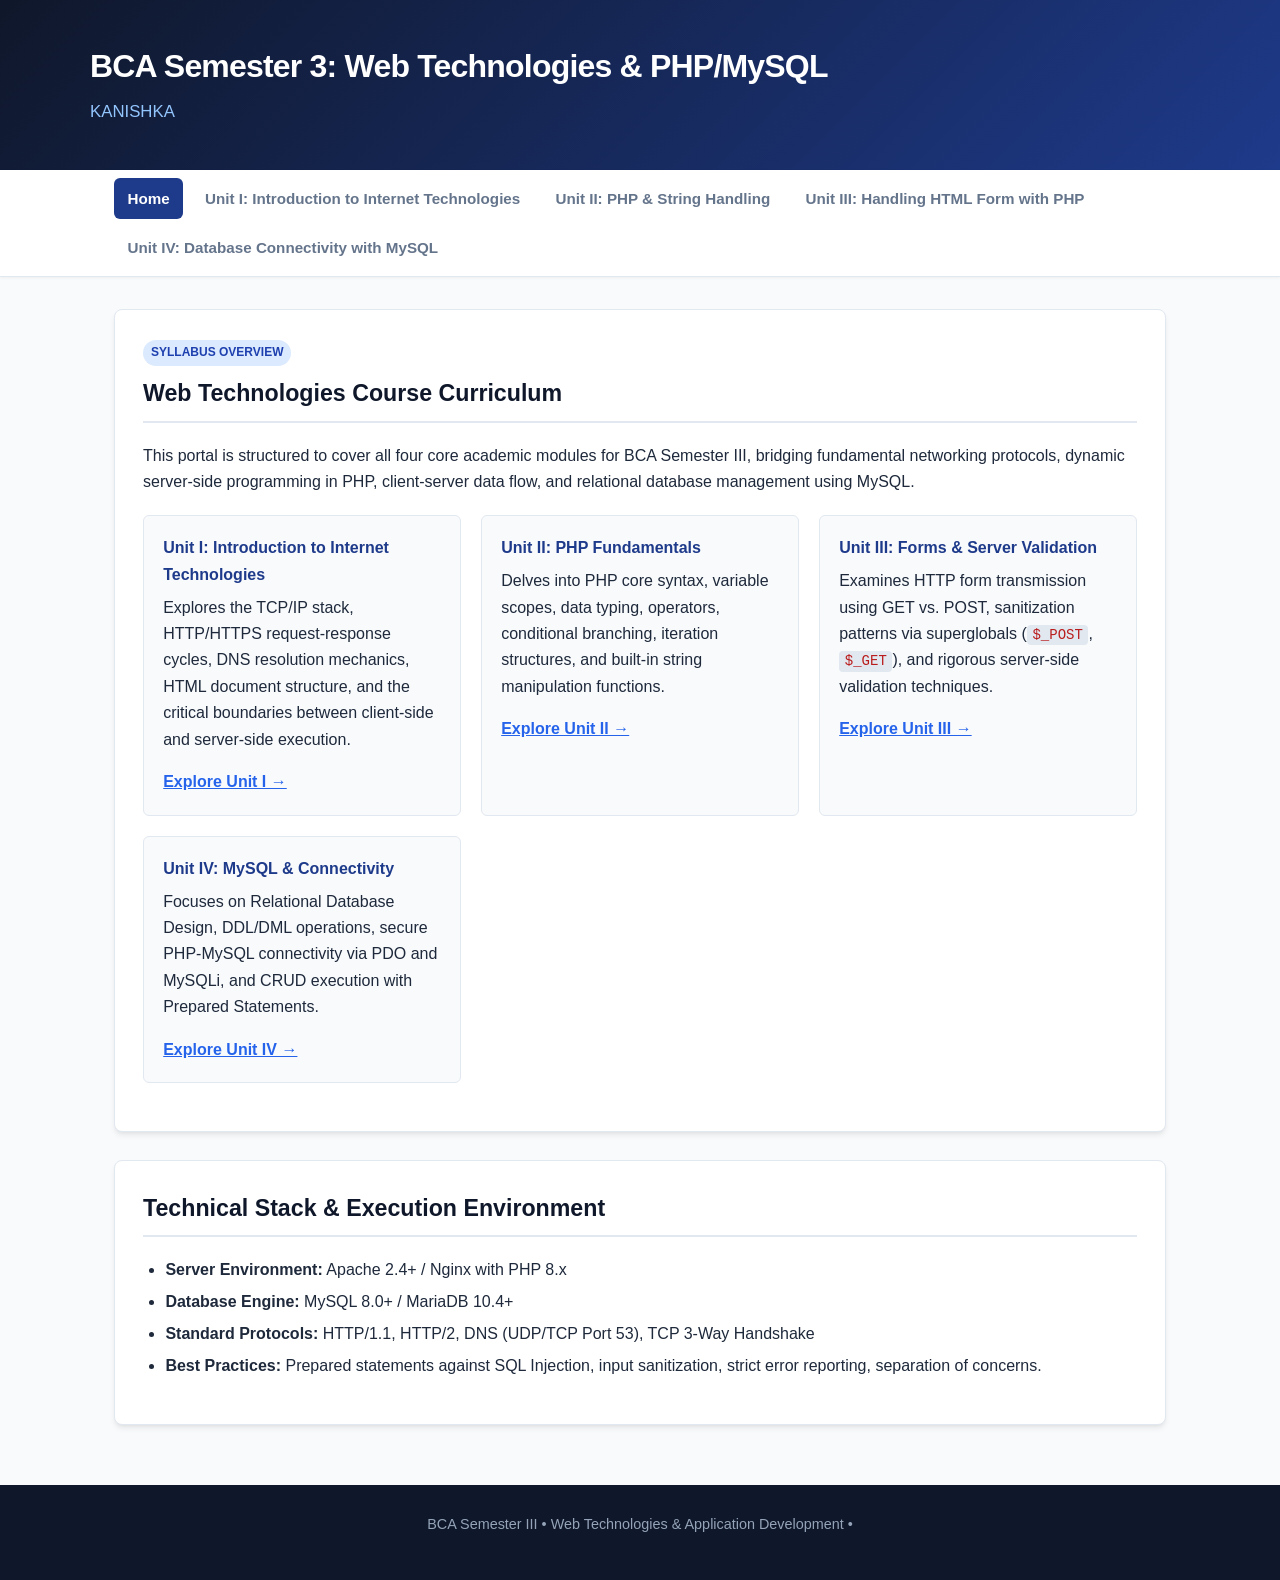
<file: index.html>
<!DOCTYPE html>
<html lang="en">
<head>
  <meta charset="UTF-8">
  <meta name="viewport" content="width=device-width, initial-scale=1.0">
  <title>BCA Semester 3 Web Technology Portal</title>
  <link rel="stylesheet" href="style.css">
</head>
<body>
  <header>
    <div class="header-container">
      <h1>BCA Semester 3: Web Technologies & PHP/MySQL</h1>
      <p>KANISHKA</p>
    </div>
  </header>
  <nav>
    <div class="nav-container">
      <a href="index.html" class="active">Home</a>
<a href="unit1.html">Unit I: Introduction to Internet Technologies</a>
<a href="unit2.html">Unit II: PHP & String Handling</a>
<a href="unit3.html">Unit III: Handling HTML Form with PHP</a>
<a href="unit4.html">Unit IV: Database Connectivity with MySQL
</a>

    </div>
  </nav>
  <main>

    <div class="card">
      <span class="badge">Syllabus Overview</span>
      <h2>Web Technologies Course Curriculum</h2>
      <p>This portal is structured to cover all four core academic modules for BCA Semester III, bridging fundamental networking protocols, dynamic server-side programming in PHP, client-server data flow, and relational database management using MySQL.</p>
      
      <div class="grid-2">
        <div class="grid-box">
          <h4>Unit I: Introduction to Internet Technologies</h4>
          <p>Explores the TCP/IP stack, HTTP/HTTPS request-response cycles, DNS resolution mechanics, HTML document structure, and the critical boundaries between client-side and server-side execution.</p>
          <a href="unit1.html" style="font-weight:600; color:var(--accent);">Explore Unit I &rarr;</a>
        </div>
        <div class="grid-box">
          <h4>Unit II: PHP Fundamentals</h4>
          <p>Delves into PHP core syntax, variable scopes, data typing, operators, conditional branching, iteration structures, and built-in string manipulation functions.</p>
          <a href="unit2.html" style="font-weight:600; color:var(--accent);">Explore Unit II &rarr;</a>
        </div>
        <div class="grid-box">
          <h4>Unit III: Forms & Server Validation</h4>
          <p>Examines HTTP form transmission using GET vs. POST, sanitization patterns via superglobals (<code>$_POST</code>, <code>$_GET</code>), and rigorous server-side validation techniques.</p>
          <a href="unit3.html" style="font-weight:600; color:var(--accent);">Explore Unit III &rarr;</a>
        </div>
        <div class="grid-box">
          <h4>Unit IV: MySQL & Connectivity</h4>
          <p>Focuses on Relational Database Design, DDL/DML operations, secure PHP-MySQL connectivity via PDO and MySQLi, and CRUD execution with Prepared Statements.</p>
          <a href="unit4.html" style="font-weight:600; color:var(--accent);">Explore Unit IV &rarr;</a>
        </div>
      </div>
    </div>

    <div class="card">
      <h2>Technical Stack & Execution Environment</h2>
      <ul>
        <li><strong>Server Environment:</strong> Apache 2.4+ / Nginx with PHP 8.x</li>
        <li><strong>Database Engine:</strong> MySQL 8.0+ / MariaDB 10.4+</li>
        <li><strong>Standard Protocols:</strong> HTTP/1.1, HTTP/2, DNS (UDP/TCP Port 53), TCP 3-Way Handshake</li>
        <li><strong>Best Practices:</strong> Prepared statements against SQL Injection, input sanitization, strict error reporting, separation of concerns.</li>
      </ul>
    </div>

  </main>
  <footer>
    <p>BCA Semester III • Web Technologies & Application Development • </p>
  </footer>
</body>
</html>
</file>
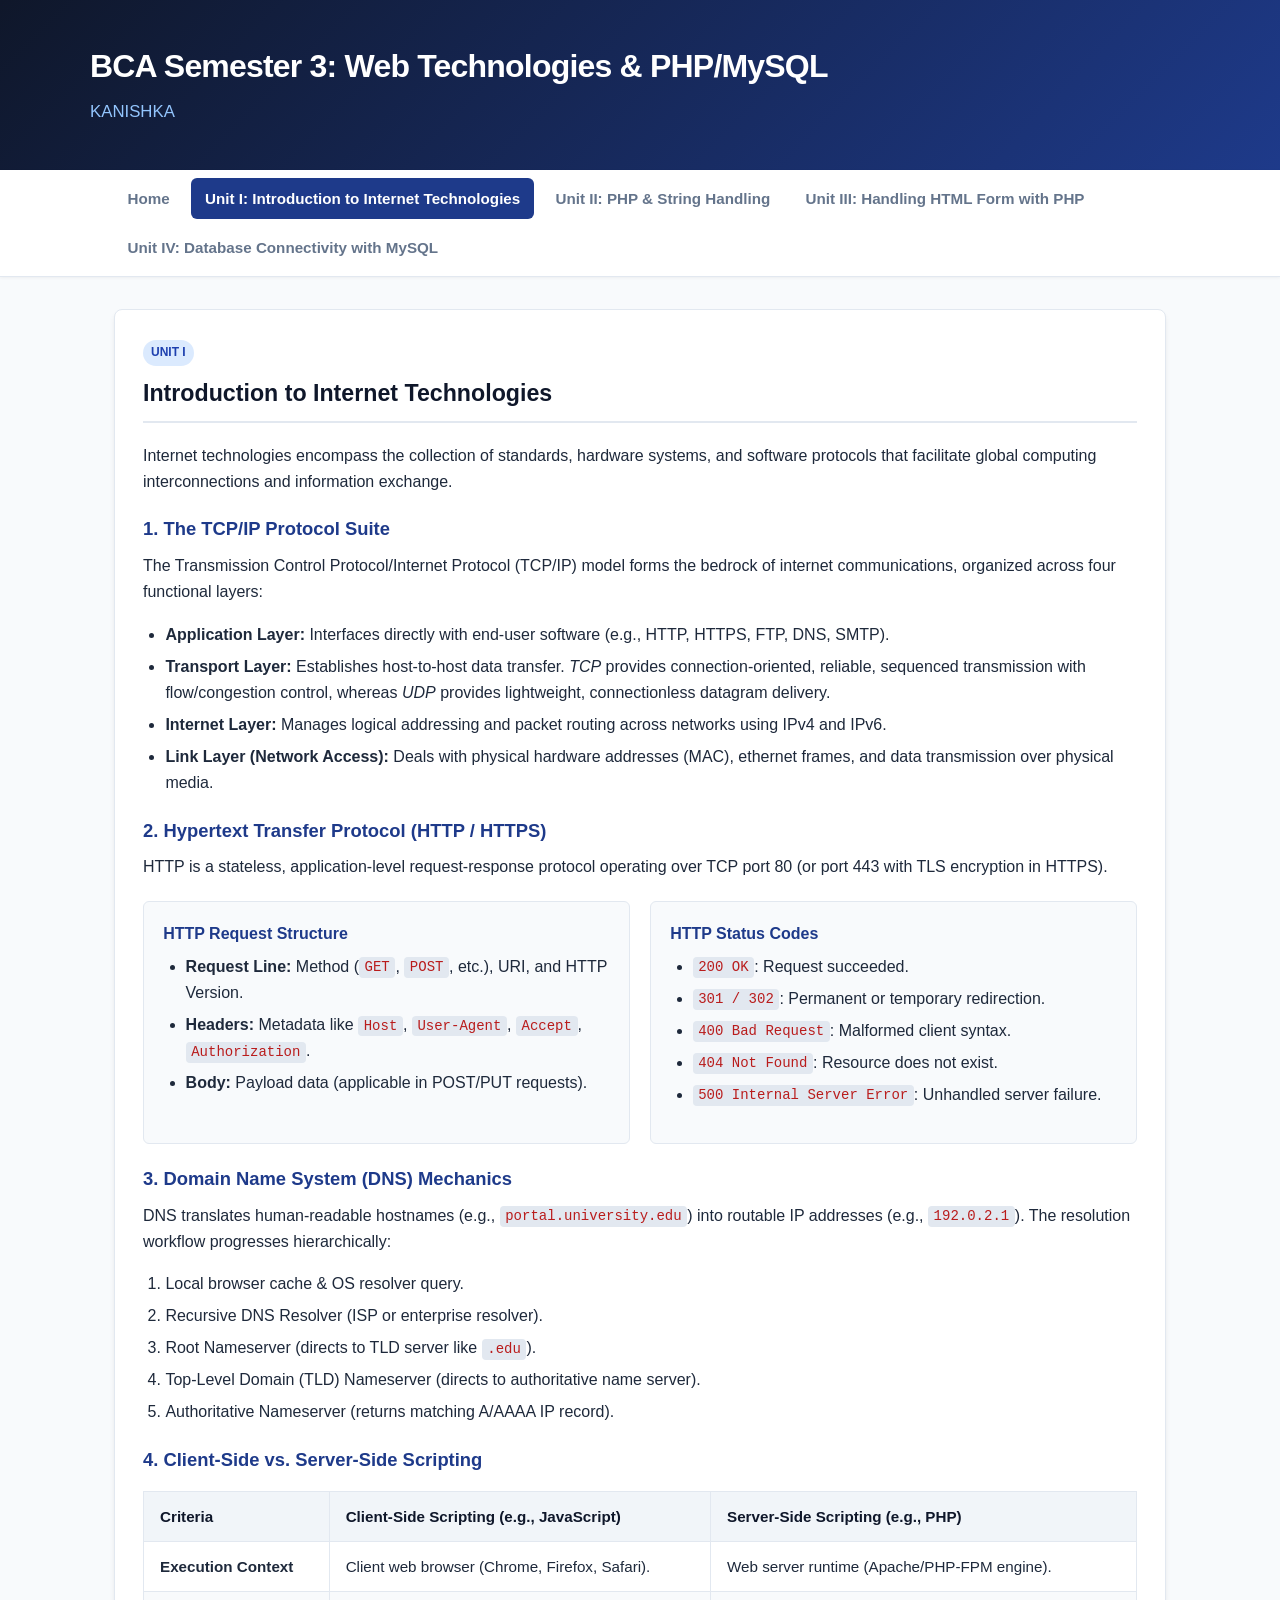
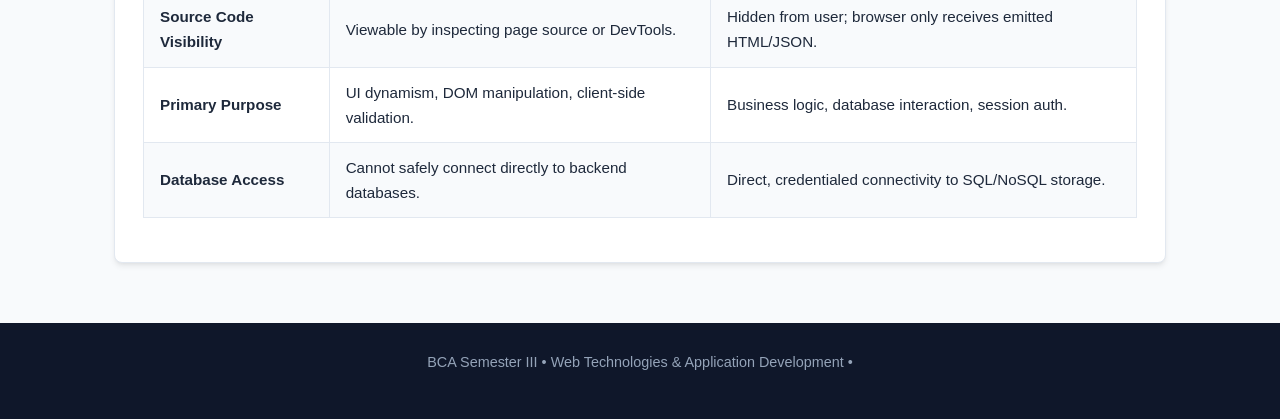
<file: unit1.html>
<!DOCTYPE html>
<html lang="en">
<head>
  <meta charset="UTF-8">
  <meta name="viewport" content="width=device-width, initial-scale=1.0">
  <title>BCA Semester 3 Web Technology Portal</title>
  <link rel="stylesheet" href="style.css">
</head>
<body>
  <header>
    <div class="header-container">
      <h1>BCA Semester 3: Web Technologies & PHP/MySQL</h1>
      <p>KANISHKA</p>
    </div>
  </header>
  <nav>
    <div class="nav-container">
      <a href="index.html">Home</a>
<a href="unit1.html"  class="active" >Unit I: Introduction to Internet Technologies</a>
<a href="unit2.html">Unit II: PHP & String Handling</a>
<a href="unit3.html">Unit III: Handling HTML Form with PHP</a>
<a href="unit4.html">Unit IV: Database Connectivity with MySQL</a>

    </div>
  </nav>
  <main>

    <div class="card">
      <span class="badge">Unit I</span>
      <h2>Introduction to Internet Technologies</h2>
      <p>Internet technologies encompass the collection of standards, hardware systems, and software protocols that facilitate global computing interconnections and information exchange.</p>

      <h3>1. The TCP/IP Protocol Suite</h3>
      <p>The Transmission Control Protocol/Internet Protocol (TCP/IP) model forms the bedrock of internet communications, organized across four functional layers:</p>
      <ul>
        <li><strong>Application Layer:</strong> Interfaces directly with end-user software (e.g., HTTP, HTTPS, FTP, DNS, SMTP).</li>
        <li><strong>Transport Layer:</strong> Establishes host-to-host data transfer. <em>TCP</em> provides connection-oriented, reliable, sequenced transmission with flow/congestion control, whereas <em>UDP</em> provides lightweight, connectionless datagram delivery.</li>
        <li><strong>Internet Layer:</strong> Manages logical addressing and packet routing across networks using IPv4 and IPv6.</li>
        <li><strong>Link Layer (Network Access):</strong> Deals with physical hardware addresses (MAC), ethernet frames, and data transmission over physical media.</li>
      </ul>

      <h3>2. Hypertext Transfer Protocol (HTTP / HTTPS)</h3>
      <p>HTTP is a stateless, application-level request-response protocol operating over TCP port 80 (or port 443 with TLS encryption in HTTPS).</p>
      <div class="grid-2">
        <div class="grid-box">
          <h4>HTTP Request Structure</h4>
          <ul>
            <li><strong>Request Line:</strong> Method (<code>GET</code>, <code>POST</code>, etc.), URI, and HTTP Version.</li>
            <li><strong>Headers:</strong> Metadata like <code>Host</code>, <code>User-Agent</code>, <code>Accept</code>, <code>Authorization</code>.</li>
            <li><strong>Body:</strong> Payload data (applicable in POST/PUT requests).</li>
          </ul>
        </div>
        <div class="grid-box">
          <h4>HTTP Status Codes</h4>
          <ul>
            <li><code>200 OK</code>: Request succeeded.</li>
            <li><code>301 / 302</code>: Permanent or temporary redirection.</li>
            <li><code>400 Bad Request</code>: Malformed client syntax.</li>
            <li><code>404 Not Found</code>: Resource does not exist.</li>
            <li><code>500 Internal Server Error</code>: Unhandled server failure.</li>
          </ul>
        </div>
      </div>

      <h3>3. Domain Name System (DNS) Mechanics</h3>
      <p>DNS translates human-readable hostnames (e.g., <code>portal.university.edu</code>) into routable IP addresses (e.g., <code>192.0.2.1</code>). The resolution workflow progresses hierarchically:</p>
      <ol>
        <li>Local browser cache & OS resolver query.</li>
        <li>Recursive DNS Resolver (ISP or enterprise resolver).</li>
        <li>Root Nameserver (directs to TLD server like <code>.edu</code>).</li>
        <li>Top-Level Domain (TLD) Nameserver (directs to authoritative name server).</li>
        <li>Authoritative Nameserver (returns matching A/AAAA IP record).</li>
      </ol>

      <h3>4. Client-Side vs. Server-Side Scripting</h3>
      <div class="table-responsive">
        <table>
          <thead>
            <tr>
              <th>Criteria</th>
              <th>Client-Side Scripting (e.g., JavaScript)</th>
              <th>Server-Side Scripting (e.g., PHP)</th>
            </tr>
          </thead>
          <tbody>
            <tr>
              <td><strong>Execution Context</strong></td>
              <td>Client web browser (Chrome, Firefox, Safari).</td>
              <td>Web server runtime (Apache/PHP-FPM engine).</td>
            </tr>
            <tr>
              <td><strong>Source Code Visibility</strong></td>
              <td>Viewable by inspecting page source or DevTools.</td>
              <td>Hidden from user; browser only receives emitted HTML/JSON.</td>
            </tr>
            <tr>
              <td><strong>Primary Purpose</strong></td>
              <td>UI dynamism, DOM manipulation, client-side validation.</td>
              <td>Business logic, database interaction, session auth.</td>
            </tr>
            <tr>
              <td><strong>Database Access</strong></td>
              <td>Cannot safely connect directly to backend databases.</td>
              <td>Direct, credentialed connectivity to SQL/NoSQL storage.</td>
            </tr>
          </tbody>
        </table>
      </div>
    </div>

  </main>
  <footer>
    <p>BCA Semester III • Web Technologies & Application Development • </p>
  </footer>
</body>
</html>
</file>
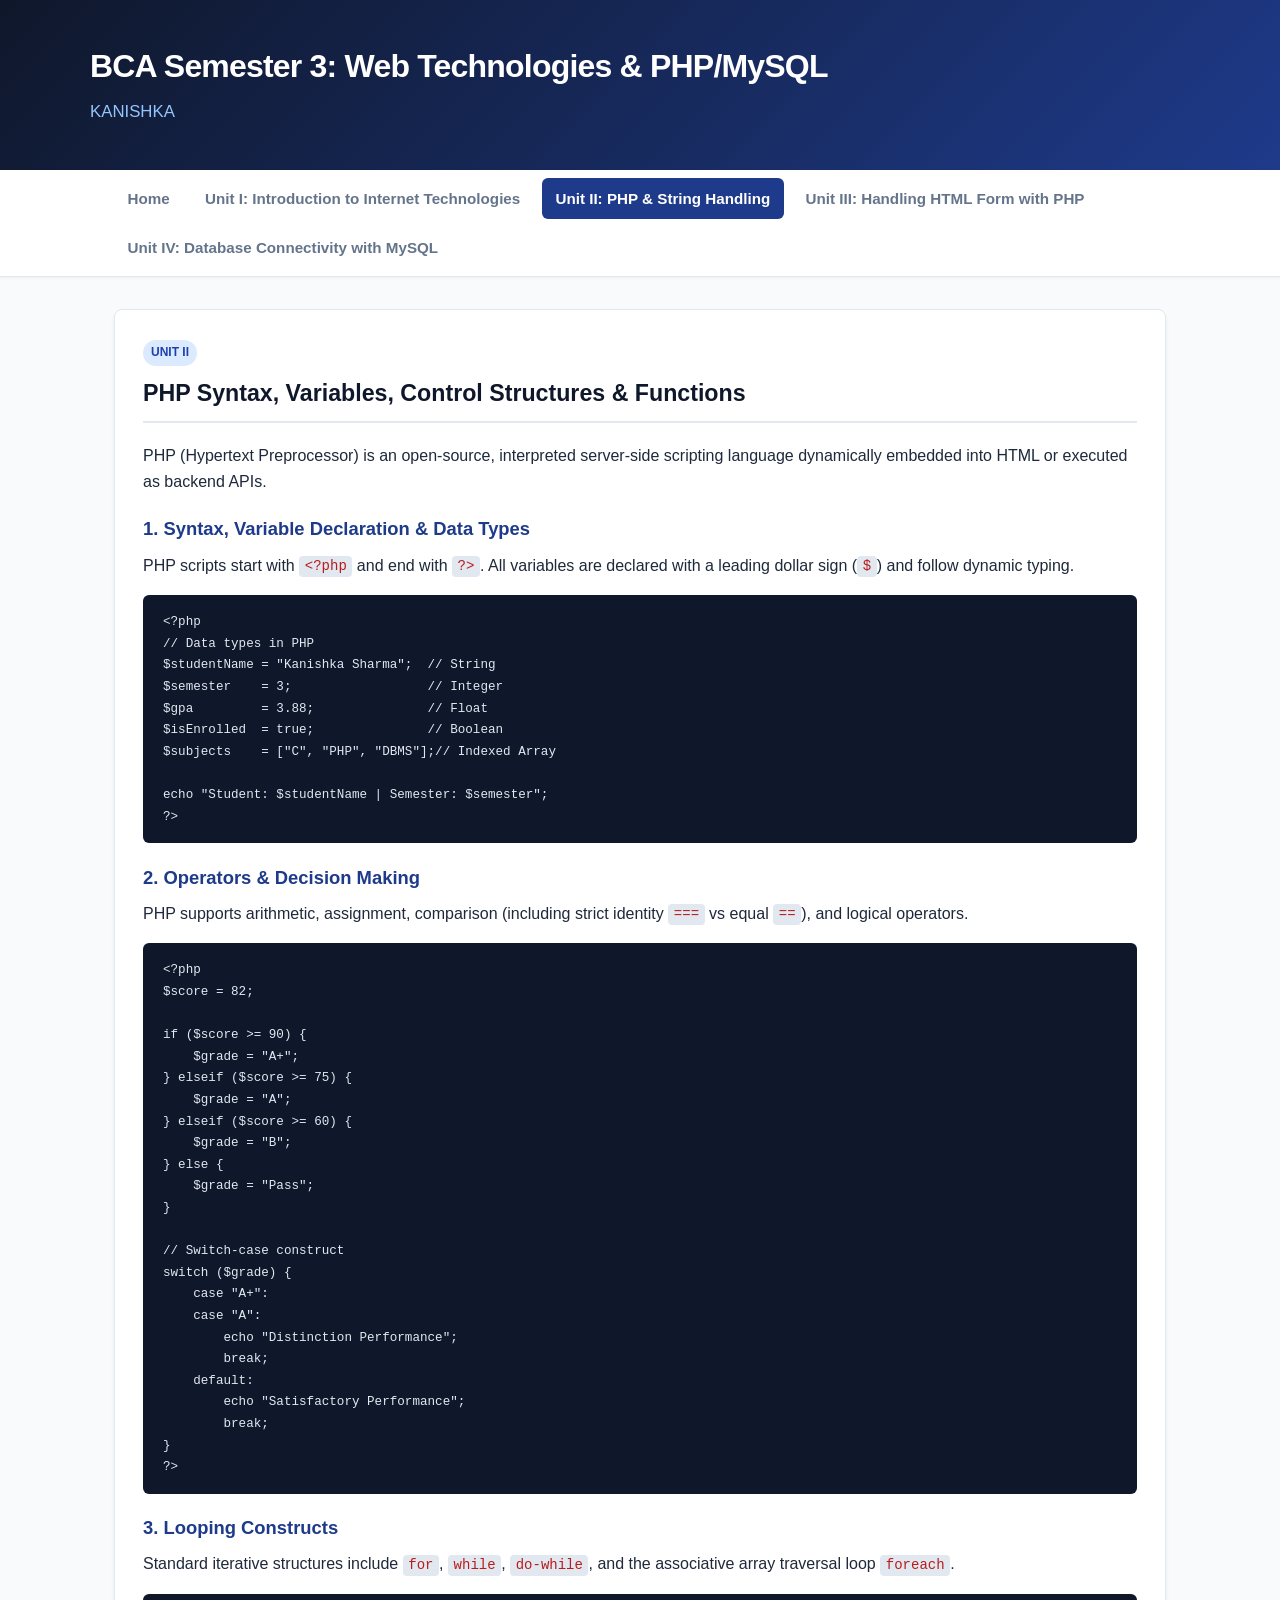
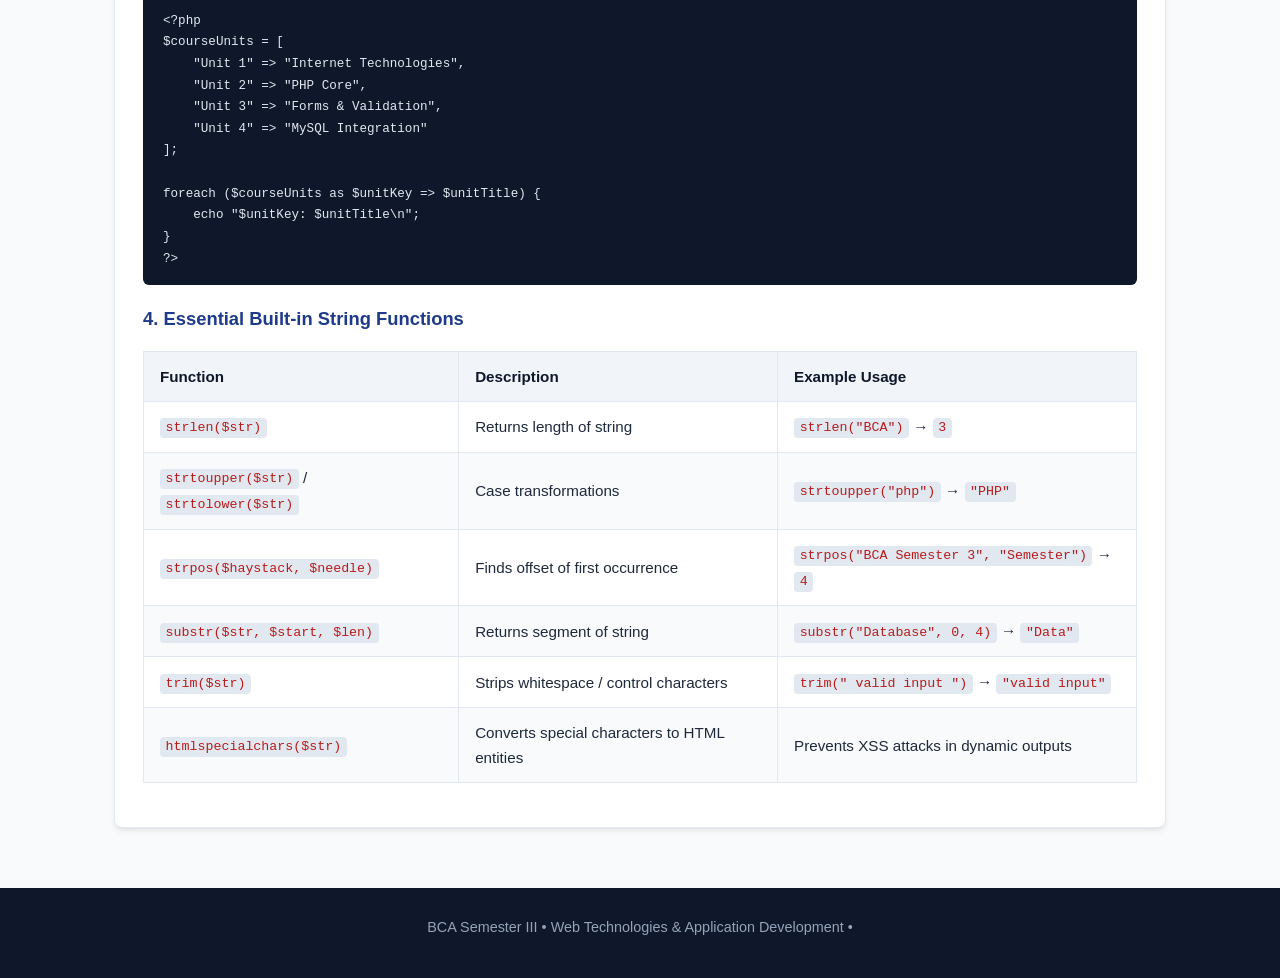
<file: unit2.html>
<!DOCTYPE html>
<html lang="en">
<head>
  <meta charset="UTF-8">
  <meta name="viewport" content="width=device-width, initial-scale=1.0">
  <title>BCA Semester 3 Web Technology Portal</title>
  <link rel="stylesheet" href="style.css">
</head>
<body>
  <header>
    <div class="header-container">
      <h1>BCA Semester 3: Web Technologies & PHP/MySQL</h1>
      <p>KANISHKA</p>
    </div>
  </header>
  <nav>
    <div class="nav-container">
      <a href="index.html">Home</a>
<a href="unit1.html">Unit I: Introduction to Internet Technologies</a>
<a href="unit2.html" class="active"> Unit II: PHP & String Handling</a>
<a href="unit3.html">Unit III: Handling HTML Form with PHP</a>
<a href="unit4.html">Unit IV: Database Connectivity with MySQL
</a>

    </div>
  </nav>
  <main>

    <div class="card">
      <span class="badge">Unit II</span>
      <h2>PHP Syntax, Variables, Control Structures & Functions</h2>
      <p>PHP (Hypertext Preprocessor) is an open-source, interpreted server-side scripting language dynamically embedded into HTML or executed as backend APIs.</p>

      <h3>1. Syntax, Variable Declaration & Data Types</h3>
      <p>PHP scripts start with <code>&lt;?php</code> and end with <code>?&gt;</code>. All variables are declared with a leading dollar sign (<code>$</code>) and follow dynamic typing.</p>
      <pre><code>&lt;?php
// Data types in PHP
$studentName = "Kanishka Sharma";  // String
$semester    = 3;                  // Integer
$gpa         = 3.88;               // Float
$isEnrolled  = true;               // Boolean
$subjects    = ["C", "PHP", "DBMS"];// Indexed Array

echo "Student: $studentName | Semester: $semester";
?&gt;</code></pre>

      <h3>2. Operators & Decision Making</h3>
      <p>PHP supports arithmetic, assignment, comparison (including strict identity <code>===</code> vs equal <code>==</code>), and logical operators.</p>
      <pre><code>&lt;?php
$score = 82;

if ($score >= 90) {
    $grade = "A+";
} elseif ($score >= 75) {
    $grade = "A";
} elseif ($score >= 60) {
    $grade = "B";
} else {
    $grade = "Pass";
}

// Switch-case construct
switch ($grade) {
    case "A+":
    case "A":
        echo "Distinction Performance";
        break;
    default:
        echo "Satisfactory Performance";
        break;
}
?&gt;</code></pre>

      <h3>3. Looping Constructs</h3>
      <p>Standard iterative structures include <code>for</code>, <code>while</code>, <code>do-while</code>, and the associative array traversal loop <code>foreach</code>.</p>
      <pre><code>&lt;?php
$courseUnits = [
    "Unit 1" => "Internet Technologies",
    "Unit 2" => "PHP Core",
    "Unit 3" => "Forms & Validation",
    "Unit 4" => "MySQL Integration"
];

foreach ($courseUnits as $unitKey => $unitTitle) {
    echo "$unitKey: $unitTitle\n";
}
?&gt;</code></pre>

      <h3>4. Essential Built-in String Functions</h3>
      <div class="table-responsive">
        <table>
          <thead>
            <tr>
              <th>Function</th>
              <th>Description</th>
              <th>Example Usage</th>
            </tr>
          </thead>
          <tbody>
            <tr>
              <td><code>strlen($str)</code></td>
              <td>Returns length of string</td>
              <td><code>strlen("BCA")</code> &rarr; <code>3</code></td>
            </tr>
            <tr>
              <td><code>strtoupper($str)</code> / <code>strtolower($str)</code></td>
              <td>Case transformations</td>
              <td><code>strtoupper("php")</code> &rarr; <code>"PHP"</code></td>
            </tr>
            <tr>
              <td><code>strpos($haystack, $needle)</code></td>
              <td>Finds offset of first occurrence</td>
              <td><code>strpos("BCA Semester 3", "Semester")</code> &rarr; <code>4</code></td>
            </tr>
            <tr>
              <td><code>substr($str, $start, $len)</code></td>
              <td>Returns segment of string</td>
              <td><code>substr("Database", 0, 4)</code> &rarr; <code>"Data"</code></td>
            </tr>
            <tr>
              <td><code>trim($str)</code></td>
              <td>Strips whitespace / control characters</td>
              <td><code>trim("  valid input  ")</code> &rarr; <code>"valid input"</code></td>
            </tr>
            <tr>
              <td><code>htmlspecialchars($str)</code></td>
              <td>Converts special characters to HTML entities</td>
              <td>Prevents XSS attacks in dynamic outputs</td>
            </tr>
          </tbody>
        </table>
      </div>
    </div>

  </main>
  <footer>
    <p>BCA Semester III • Web Technologies & Application Development • </p>
  </footer>
</body>
</html>
</file>
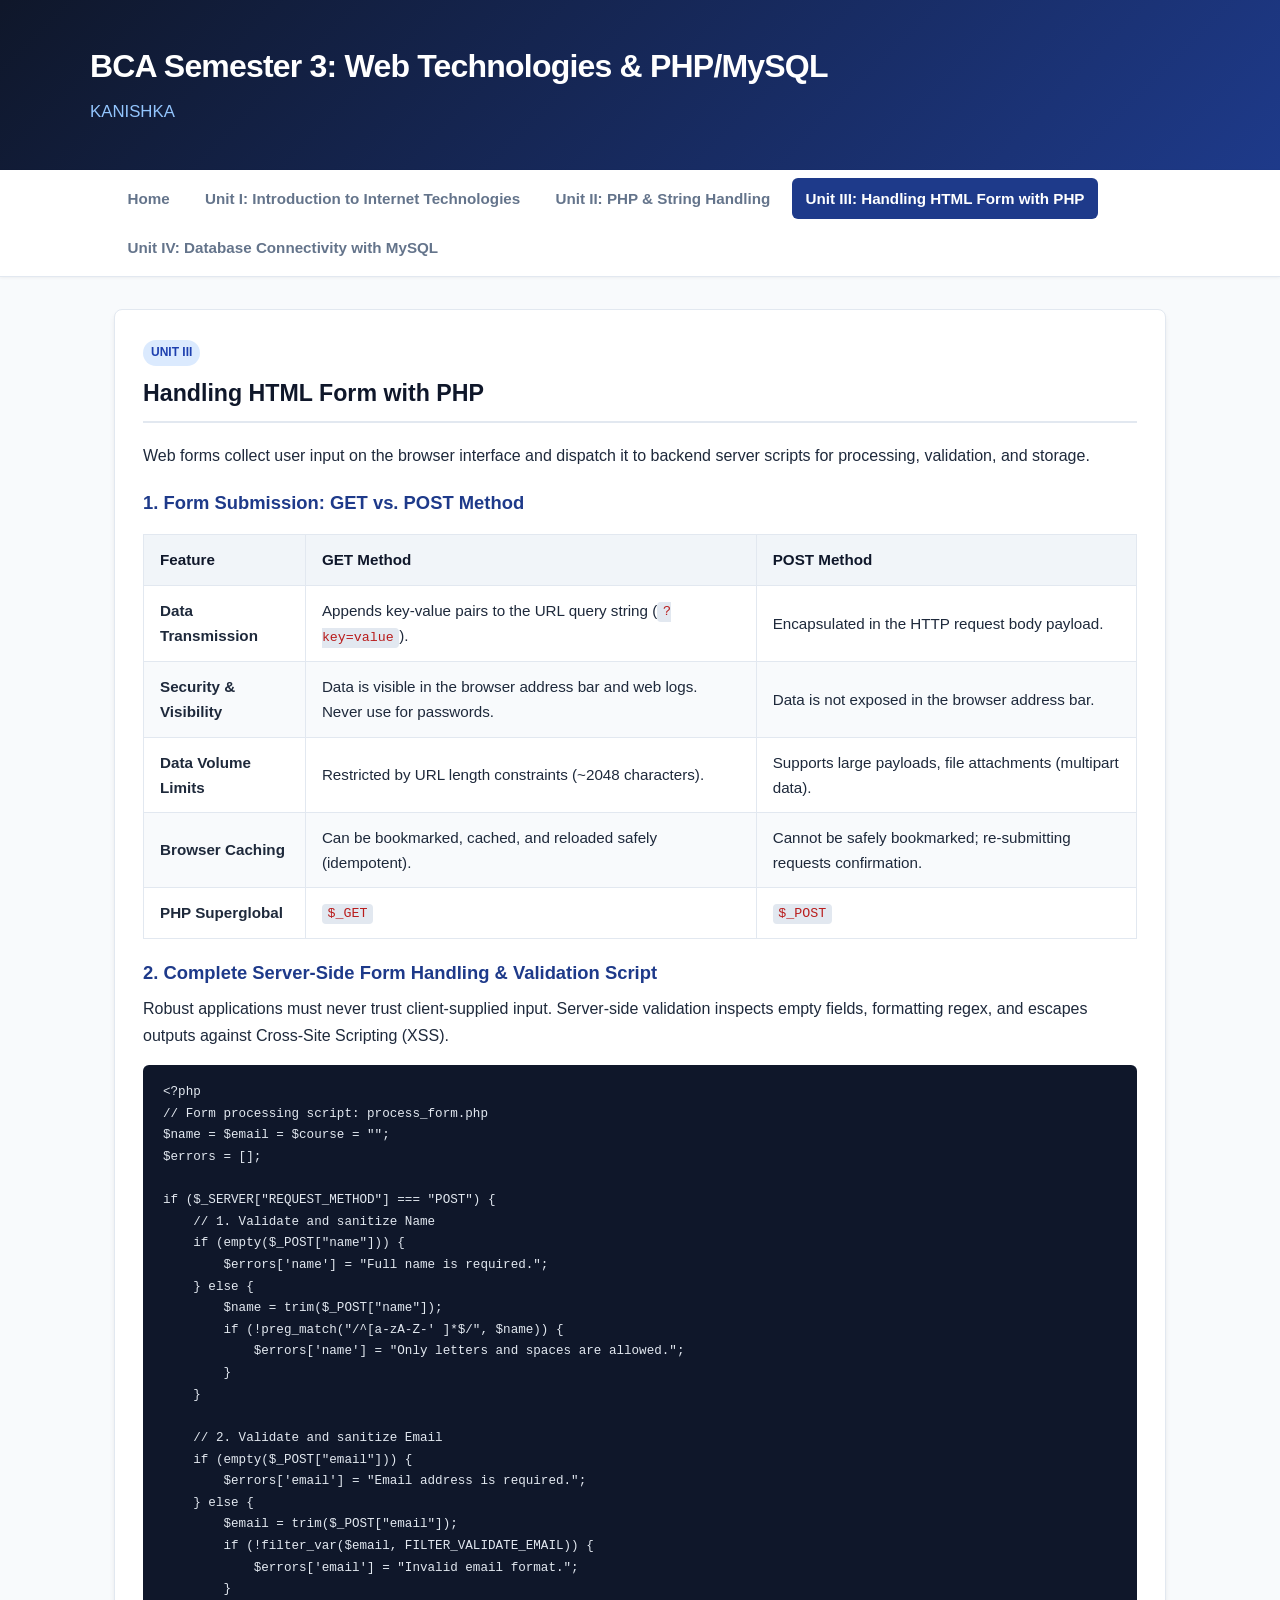
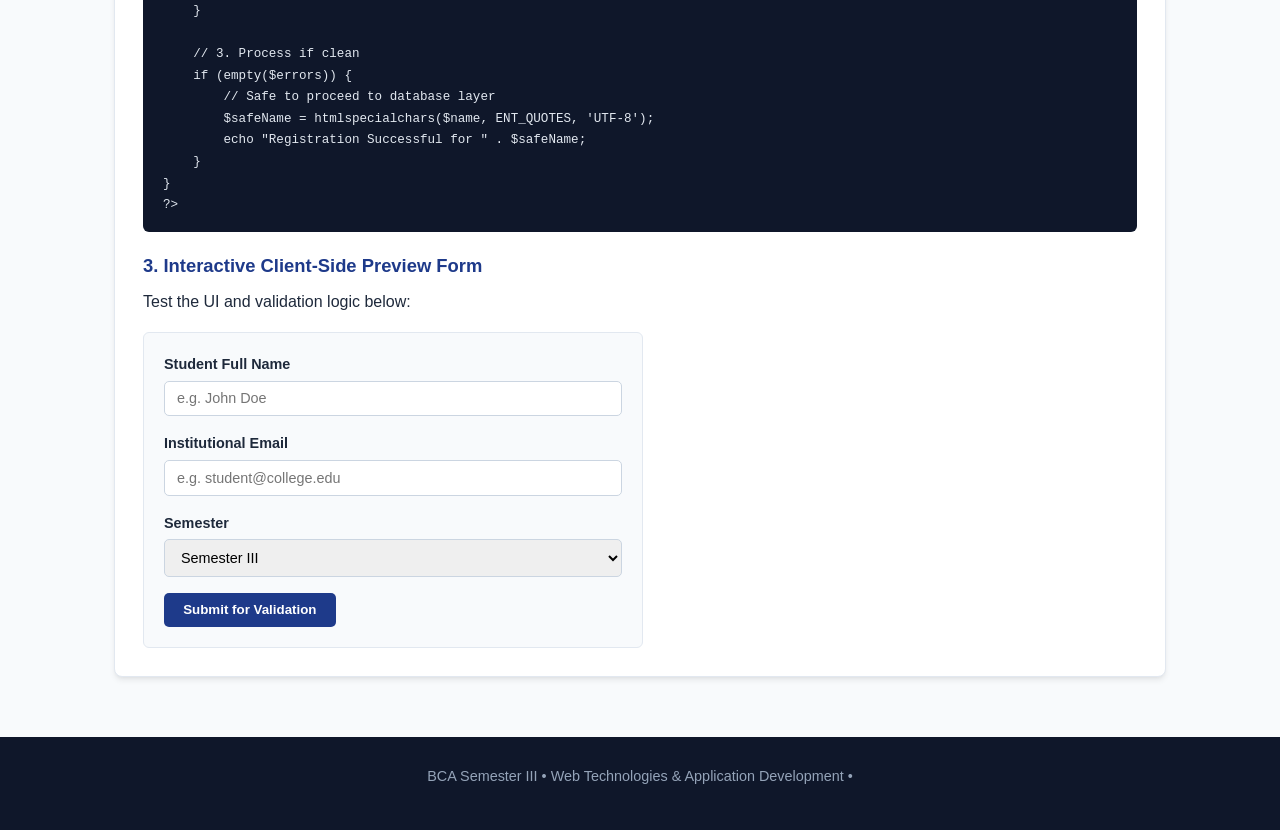
<file: unit3.html>
<!DOCTYPE html>
<html lang="en">
<head>
  <meta charset="UTF-8">
  <meta name="viewport" content="width=device-width, initial-scale=1.0">
  <title>BCA Semester 3 Web Technology Portal</title>
  <link rel="stylesheet" href="style.css">
</head>
<body>
  <header>
    <div class="header-container">
      <h1>BCA Semester 3: Web Technologies & PHP/MySQL</h1>
      <p>KANISHKA</p>
    </div>
  </header>
  <nav>
    <div class="nav-container">
      <a href="index.html">Home</a>
<a href="unit1.html">Unit I: Introduction to Internet Technologies</a>
<a href="unit2.html" >Unit II: PHP & String Handling</a>
<a href="unit3.html" class="active" >Unit III: Handling HTML Form with PHP</a>
<a href="unit4.html">Unit IV: Database Connectivity with MySQL
</a>

    </div>
  </nav>
  <main>

    <div class="card">
      <span class="badge">Unit III</span>
      <h2>Handling HTML Form with PHP</h2>
      <p>Web forms collect user input on the browser interface and dispatch it to backend server scripts for processing, validation, and storage.</p>

      <h3>1. Form Submission: GET vs. POST Method</h3>
      <div class="table-responsive">
        <table>
          <thead>
            <tr>
              <th>Feature</th>
              <th>GET Method</th>
              <th>POST Method</th>
            </tr>
          </thead>
          <tbody>
            <tr>
              <td><strong>Data Transmission</strong></td>
              <td>Appends key-value pairs to the URL query string (<code>?key=value</code>).</td>
              <td>Encapsulated in the HTTP request body payload.</td>
            </tr>
            <tr>
              <td><strong>Security & Visibility</strong></td>
              <td>Data is visible in the browser address bar and web logs. Never use for passwords.</td>
              <td>Data is not exposed in the browser address bar.</td>
            </tr>
            <tr>
              <td><strong>Data Volume Limits</strong></td>
              <td>Restricted by URL length constraints (~2048 characters).</td>
              <td>Supports large payloads, file attachments (multipart data).</td>
            </tr>
            <tr>
              <td><strong>Browser Caching</strong></td>
              <td>Can be bookmarked, cached, and reloaded safely (idempotent).</td>
              <td>Cannot be safely bookmarked; re-submitting requests confirmation.</td>
            </tr>
            <tr>
              <td><strong>PHP Superglobal</strong></td>
              <td><code>$_GET</code></td>
              <td><code>$_POST</code></td>
            </tr>
          </tbody>
        </table>
      </div>

      <h3>2. Complete Server-Side Form Handling & Validation Script</h3>
      <p>Robust applications must never trust client-supplied input. Server-side validation inspects empty fields, formatting regex, and escapes outputs against Cross-Site Scripting (XSS).</p>
      
      <pre><code>&lt;?php
// Form processing script: process_form.php
$name = $email = $course = "";
$errors = [];

if ($_SERVER["REQUEST_METHOD"] === "POST") {
    // 1. Validate and sanitize Name
    if (empty($_POST["name"])) {
        $errors['name'] = "Full name is required.";
    } else {
        $name = trim($_POST["name"]);
        if (!preg_match("/^[a-zA-Z-' ]*$/", $name)) {
            $errors['name'] = "Only letters and spaces are allowed.";
        }
    }

    // 2. Validate and sanitize Email
    if (empty($_POST["email"])) {
        $errors['email'] = "Email address is required.";
    } else {
        $email = trim($_POST["email"]);
        if (!filter_var($email, FILTER_VALIDATE_EMAIL)) {
            $errors['email'] = "Invalid email format.";
        }
    }

    // 3. Process if clean
    if (empty($errors)) {
        // Safe to proceed to database layer
        $safeName = htmlspecialchars($name, ENT_QUOTES, 'UTF-8');
        echo "Registration Successful for " . $safeName;
    }
}
?&gt;</code></pre>

      <h3>3. Interactive Client-Side Preview Form</h3>
      <p>Test the UI and validation logic below:</p>
      <form class="demo-form" onsubmit="return handleMockValidation(event)">
        <div class="form-group">
          <label for="txtName">Student Full Name</label>
          <input type="text" id="txtName" class="form-control" placeholder="e.g. John Doe">
          <div id="errName" class="error-text">Please enter a valid alphabet name.</div>
        </div>
        <div class="form-group">
          <label for="txtEmail">Institutional Email</label>
          <input type="text" id="txtEmail" class="form-control" placeholder="e.g. student@college.edu">
          <div id="errEmail" class="error-text">Please enter a valid email address.</div>
        </div>
        <div class="form-group">
          <label for="selCourse">Semester</label>
          <select id="selCourse" class="form-control">
            <option value="Sem3">Semester III</option>
            <option value="Sem4">Semester IV</option>
          </select>
        </div>
        <button type="submit" class="btn">Submit for Validation</button>
        <div id="successMsg" style="display:none; color:#15803d; font-weight:600; margin-top:0.75rem;">
          Input passed client validation! Dispatched to server endpoint.
        </div>
      </form>
    </div>

    <script>
      function handleMockValidation(e) {
        e.preventDefault();
        const name = document.getElementById('txtName').value.trim();
        const email = document.getElementById('txtEmail').value.trim();
        let valid = true;

        if (!name || !/^[A-Za-z\s]+$/.test(name)) {
          document.getElementById('errName').style.display = 'block';
          valid = false;
        } else {
          document.getElementById('errName').style.display = 'none';
        }

        const emailPattern = /^[^\s@]+@[^\s@]+\.[^\s@]+$/;
        if (!email || !emailPattern.test(email)) {
          document.getElementById('errEmail').style.display = 'block';
          valid = false;
        } else {
          document.getElementById('errEmail').style.display = 'none';
        }

        if (valid) {
          document.getElementById('successMsg').style.display = 'block';
        } else {
          document.getElementById('successMsg').style.display = 'none';
        }
        return false;
      }
    </script>

  </main>
  <footer>
    <p>BCA Semester III • Web Technologies & Application Development •</p>
  </footer>
</body>
</html>
</file>
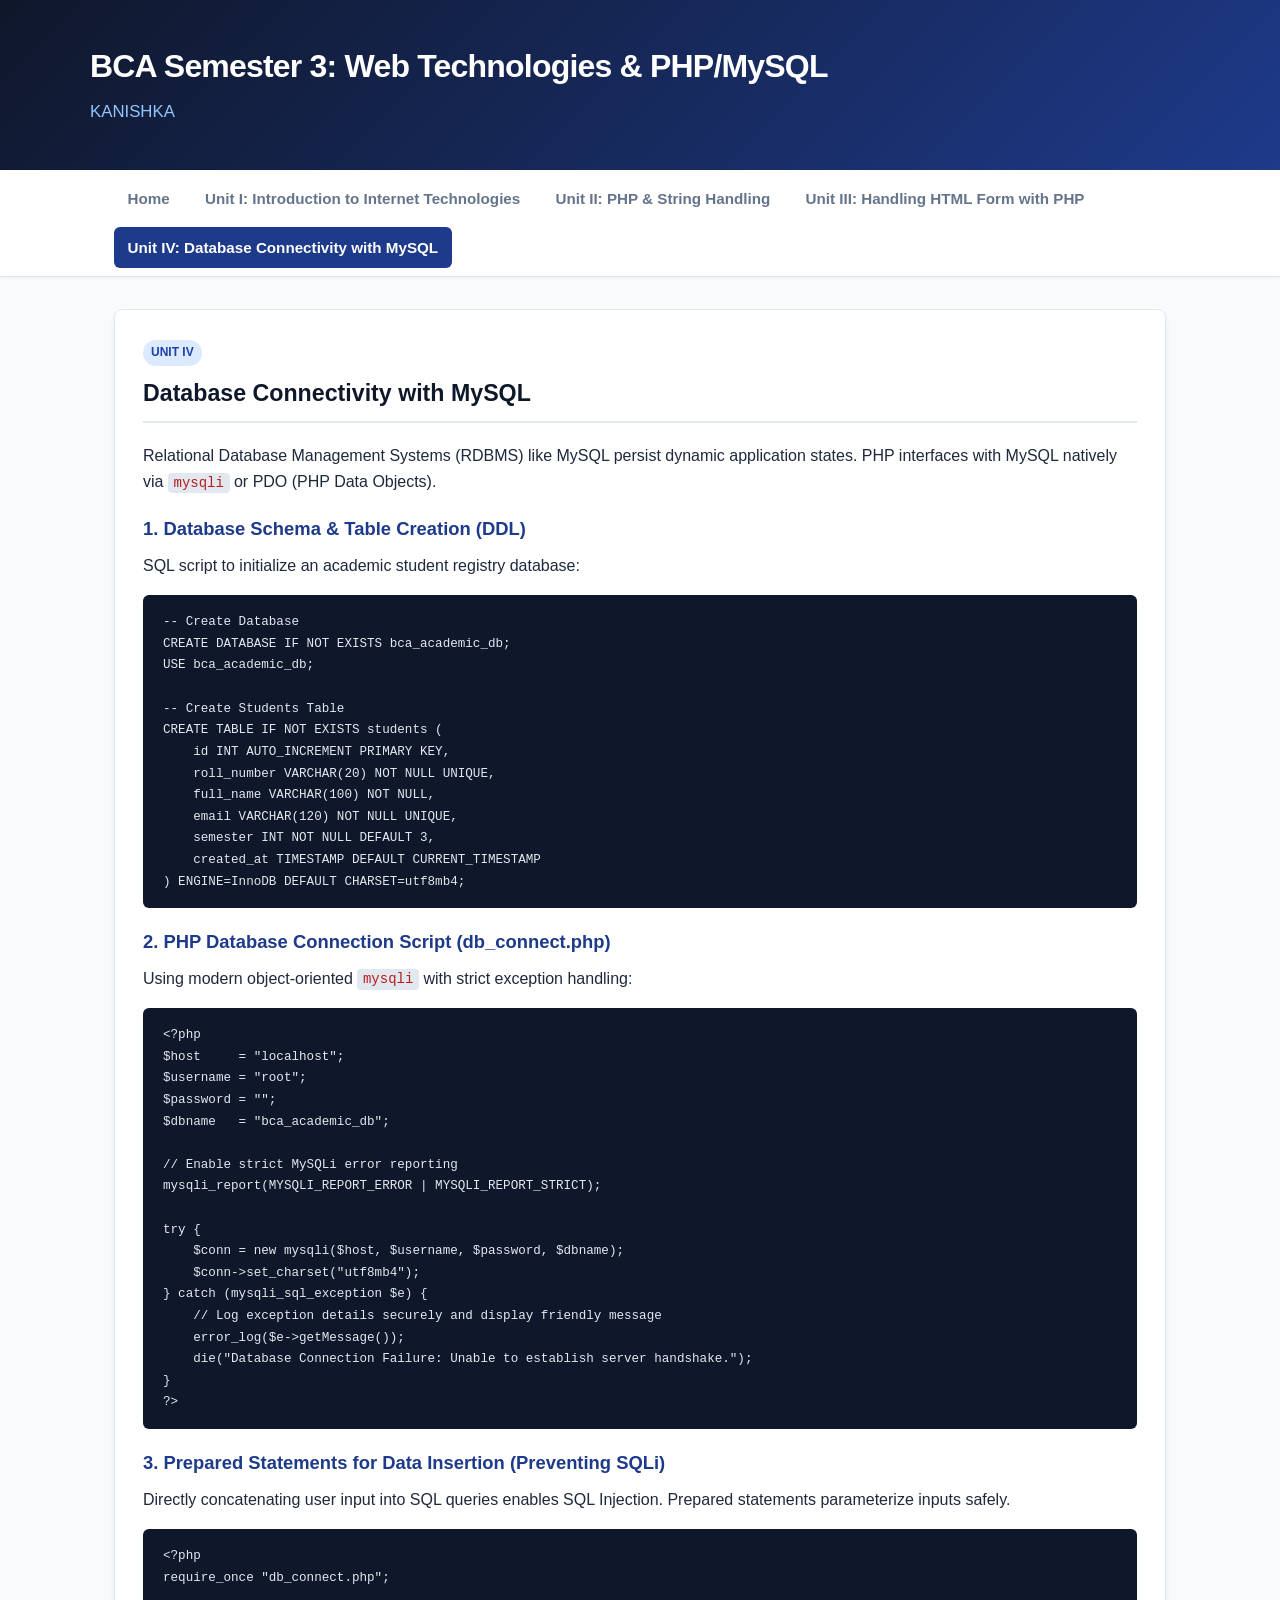
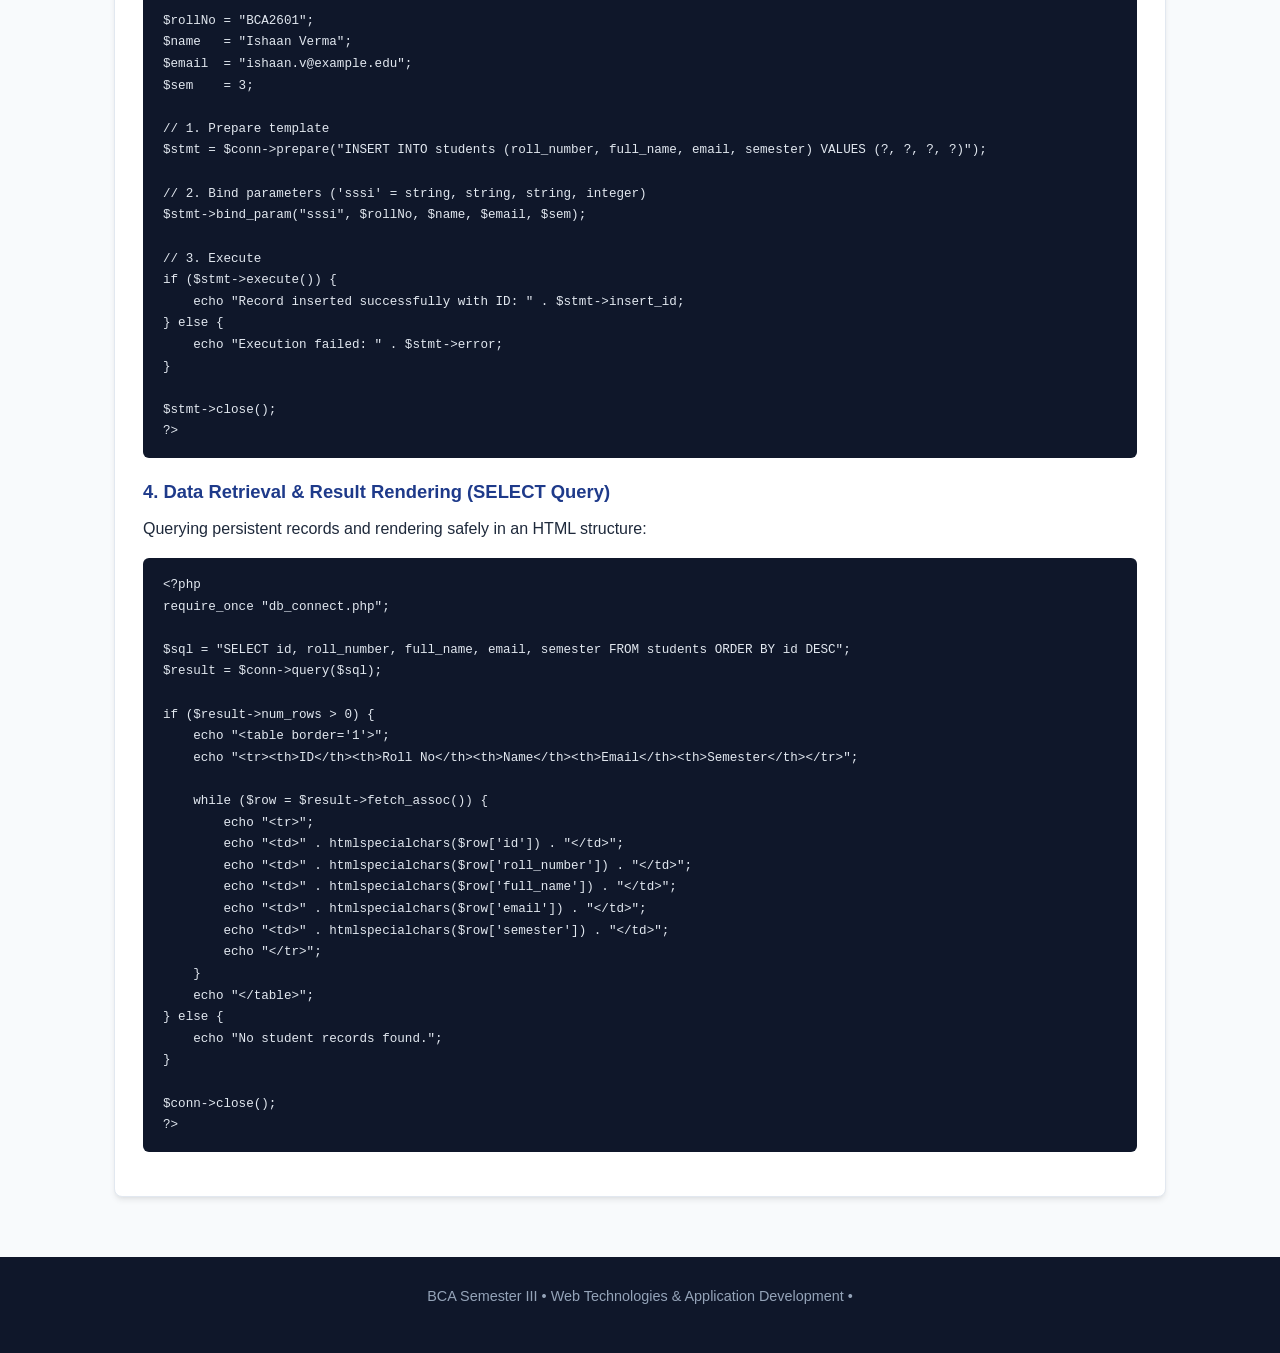
<file: unit4.html>
<!DOCTYPE html>
<html lang="en">
<head>
  <meta charset="UTF-8">
  <meta name="viewport" content="width=device-width, initial-scale=1.0">
  <title>BCA Semester 3 Web Technology Portal</title>
  <link rel="stylesheet" href="style.css">
</head>
<body>
  <header>
    <div class="header-container">
      <h1>BCA Semester 3: Web Technologies & PHP/MySQL</h1>
      <p>KANISHKA</p>
    </div>
  </header>
  <nav>
    <div class="nav-container">
      <a href="index.html">Home</a>
<a href="unit1.html">Unit I: Introduction to Internet Technologies</a>
<a href="unit2.html" >Unit II: PHP & String Handling</a>
<a href="unit3.html">Unit III: Handling HTML Form with PHP</a>
<a href="unit4.html" class="active" >Unit IV: Database Connectivity with MySQL
</a>
    </div>
  </nav>
  <main>

    <div class="card">
      <span class="badge">Unit IV</span>
      <h2>Database Connectivity with MySQL</h2>
      <p>Relational Database Management Systems (RDBMS) like MySQL persist dynamic application states. PHP interfaces with MySQL natively via <code>mysqli</code> or PDO (PHP Data Objects).</p>

      <h3>1. Database Schema & Table Creation (DDL)</h3>
      <p>SQL script to initialize an academic student registry database:</p>
      <pre><code>-- Create Database
CREATE DATABASE IF NOT EXISTS bca_academic_db;
USE bca_academic_db;

-- Create Students Table
CREATE TABLE IF NOT EXISTS students (
    id INT AUTO_INCREMENT PRIMARY KEY,
    roll_number VARCHAR(20) NOT NULL UNIQUE,
    full_name VARCHAR(100) NOT NULL,
    email VARCHAR(120) NOT NULL UNIQUE,
    semester INT NOT NULL DEFAULT 3,
    created_at TIMESTAMP DEFAULT CURRENT_TIMESTAMP
) ENGINE=InnoDB DEFAULT CHARSET=utf8mb4;</code></pre>

      <h3>2. PHP Database Connection Script (db_connect.php)</h3>
      <p>Using modern object-oriented <code>mysqli</code> with strict exception handling:</p>
      <pre><code>&lt;?php
$host     = "localhost";
$username = "root";
$password = "";
$dbname   = "bca_academic_db";

// Enable strict MySQLi error reporting
mysqli_report(MYSQLI_REPORT_ERROR | MYSQLI_REPORT_STRICT);

try {
    $conn = new mysqli($host, $username, $password, $dbname);
    $conn->set_charset("utf8mb4");
} catch (mysqli_sql_exception $e) {
    // Log exception details securely and display friendly message
    error_log($e->getMessage());
    die("Database Connection Failure: Unable to establish server handshake.");
}
?&gt;</code></pre>

      <h3>3. Prepared Statements for Data Insertion (Preventing SQLi)</h3>
      <p>Directly concatenating user input into SQL queries enables SQL Injection. Prepared statements parameterize inputs safely.</p>
      <pre><code>&lt;?php
require_once "db_connect.php";

$rollNo = "BCA2601";
$name   = "Ishaan Verma";
$email  = "ishaan.v@example.edu";
$sem    = 3;

// 1. Prepare template
$stmt = $conn->prepare("INSERT INTO students (roll_number, full_name, email, semester) VALUES (?, ?, ?, ?)");

// 2. Bind parameters ('sssi' = string, string, string, integer)
$stmt->bind_param("sssi", $rollNo, $name, $email, $sem);

// 3. Execute
if ($stmt->execute()) {
    echo "Record inserted successfully with ID: " . $stmt->insert_id;
} else {
    echo "Execution failed: " . $stmt->error;
}

$stmt->close();
?&gt;</code></pre>

      <h3>4. Data Retrieval & Result Rendering (SELECT Query)</h3>
      <p>Querying persistent records and rendering safely in an HTML structure:</p>
      <pre><code>&lt;?php
require_once "db_connect.php";

$sql = "SELECT id, roll_number, full_name, email, semester FROM students ORDER BY id DESC";
$result = $conn->query($sql);

if ($result->num_rows > 0) {
    echo "&lt;table border='1'&gt;";
    echo "&lt;tr&gt;&lt;th&gt;ID&lt;/th&gt;&lt;th&gt;Roll No&lt;/th&gt;&lt;th&gt;Name&lt;/th&gt;&lt;th&gt;Email&lt;/th&gt;&lt;th&gt;Semester&lt;/th&gt;&lt;/tr&gt;";
    
    while ($row = $result->fetch_assoc()) {
        echo "&lt;tr&gt;";
        echo "&lt;td&gt;" . htmlspecialchars($row['id']) . "&lt;/td&gt;";
        echo "&lt;td&gt;" . htmlspecialchars($row['roll_number']) . "&lt;/td&gt;";
        echo "&lt;td&gt;" . htmlspecialchars($row['full_name']) . "&lt;/td&gt;";
        echo "&lt;td&gt;" . htmlspecialchars($row['email']) . "&lt;/td&gt;";
        echo "&lt;td&gt;" . htmlspecialchars($row['semester']) . "&lt;/td&gt;";
        echo "&lt;/tr&gt;";
    }
    echo "&lt;/table&gt;";
} else {
    echo "No student records found.";
}

$conn->close();
?&gt;</code></pre>
    </div>

  </main>
  <footer>
    <p>BCA Semester III • Web Technologies & Application Development •</p>
  </footer>
</body>
</html>
</file>
<file: style.css>
/* Modern Professional Academic / Tech Theme */
:root {
  --primary: #1e3a8a;
  --primary-light: #3b82f6;
  --primary-dark: #0f172a;
  --secondary: #0ea5e9;
  --bg-main: #f8fafc;
  --bg-card: #ffffff;
  --text-main: #1e293b;
  --text-muted: #64748b;
  --border: #e2e8f0;
  --code-bg: #0f172a;
  --code-text: #e2e8f0;
  --accent: #2563eb;
  --shadow: 0 4px 6px -1px rgb(0 0 0 / 0.08), 0 2px 4px -2px rgb(0 0 0 / 0.06);
}

* {
  box-sizing: border-box;
  margin: 0;
  padding: 0;
}

body {
  font-family: -apple-system, BlinkMacSystemFont, "Segoe UI", Roboto, "Helvetica Neue", Arial, sans-serif;
  background-color: var(--bg-main);
  color: var(--text-main);
  line-height: 1.65;
  display: flex;
  flex-direction: column;
  min-height: 100vh;
}

header {
  background: linear-gradient(135deg, var(--primary-dark) 0%, var(--primary) 100%);
  color: #ffffff;
  padding: 2.5rem 1.5rem 1.75rem;
  box-shadow: var(--shadow);
}

.header-container {
  max-width: 1100px;
  margin: 0 auto;
}

header h1 {
  font-size: 2rem;
  font-weight: 700;
  letter-spacing: -0.025em;
  margin-bottom: 0.35rem;
}

header p {
  color: #93c5fd;
  font-size: 1.05rem;
}

nav {
  background-color: #ffffff;
  border-bottom: 1px solid var(--border);
  position: sticky;
  top: 0;
  z-index: 100;
  box-shadow: 0 1px 3px 0 rgb(0 0 0 / 0.05);
}

.nav-container {
  max-width: 1100px;
  margin: 0 auto;
  display: flex;
  flex-wrap: wrap;
  gap: 0.5rem;
  padding: 0.5rem 1.5rem;
}

nav a {
  text-decoration: none;
  color: var(--text-muted);
  font-weight: 600;
  font-size: 0.95rem;
  padding: 0.5rem 0.85rem;
  border-radius: 6px;
  transition: all 0.2s ease;
}

nav a:hover {
  color: var(--accent);
  background-color: #eff6ff;
}

nav a.active {
  color: #ffffff;
  background-color: var(--primary);
}

main {
  max-width: 1100px;
  margin: 2rem auto;
  padding: 0 1.5rem;
  flex: 1;
  width: 100%;
}

.card {
  background-color: var(--bg-card);
  border: 1px solid var(--border);
  border-radius: 8px;
  padding: 1.75rem;
  margin-bottom: 1.75rem;
  box-shadow: var(--shadow);
}

.card h2 {
  font-size: 1.45rem;
  color: var(--primary-dark);
  border-bottom: 2px solid #e2e8f0;
  padding-bottom: 0.5rem;
  margin-bottom: 1.25rem;
}

.card h3 {
  font-size: 1.15rem;
  color: var(--primary);
  margin: 1.2rem 0 0.5rem 0;
}

p, ul, ol {
  margin-bottom: 1rem;
}

ul, ol {
  padding-left: 1.4rem;
}

li {
  margin-bottom: 0.35rem;
}

pre {
  background-color: var(--code-bg);
  color: var(--code-text);
  padding: 1rem 1.25rem;
  border-radius: 6px;
  overflow-x: auto;
  font-family: ui-monospace, SFMono-Regular, Menlo, Monaco, Consolas, monospace;
  font-size: 0.9rem;
  margin: 1rem 0;
  line-height: 1.5;
}

code {
  font-family: ui-monospace, SFMono-Regular, Menlo, Monaco, Consolas, monospace;
  background-color: #e2e8f0;
  color: #b91c1c;
  padding: 0.15rem 0.35rem;
  border-radius: 4px;
  font-size: 0.875em;
}

pre code {
  background-color: transparent;
  color: inherit;
  padding: 0;
}

.table-responsive {
  overflow-x: auto;
  margin: 1rem 0;
}

table {
  width: 100%;
  border-collapse: collapse;
  font-size: 0.95rem;
}

th, td {
  padding: 0.75rem 1rem;
  border: 1px solid var(--border);
  text-align: left;
}

th {
  background-color: #f1f5f9;
  color: var(--primary-dark);
  font-weight: 600;
}

tr:nth-child(even) {
  background-color: #f8fafc;
}

.badge {
  display: inline-block;
  font-size: 0.75rem;
  font-weight: 600;
  padding: 0.2rem 0.5rem;
  border-radius: 9999px;
  background-color: #dbeafe;
  color: #1e40af;
  margin-bottom: 0.5rem;
  text-transform: uppercase;
}

.grid-2 {
  display: grid;
  grid-template-columns: repeat(auto-fit, minmax(280px, 1fr));
  gap: 1.25rem;
  margin: 1.25rem 0;
}

.grid-box {
  background: #f8fafc;
  border: 1px solid var(--border);
  border-radius: 6px;
  padding: 1.2rem;
}

.grid-box h4 {
  color: var(--primary);
  margin-bottom: 0.4rem;
}

/* Form Styles for Unit 3 interactive demo */
.demo-form {
  background: #f8fafc;
  border: 1px solid var(--border);
  padding: 1.25rem;
  border-radius: 6px;
  max-width: 500px;
}

.form-group {
  margin-bottom: 1rem;
}

.form-group label {
  display: block;
  font-weight: 600;
  font-size: 0.9rem;
  margin-bottom: 0.25rem;
  color: var(--text-main);
}

.form-control {
  width: 100%;
  padding: 0.55rem 0.75rem;
  border: 1px solid #cbd5e1;
  border-radius: 5px;
  font-size: 0.9rem;
}

.form-control:focus {
  outline: none;
  border-color: var(--accent);
  box-shadow: 0 0 0 3px rgba(37, 99, 235, 0.15);
}

.btn {
  background-color: var(--primary);
  color: #ffffff;
  padding: 0.6rem 1.2rem;
  border: none;
  border-radius: 5px;
  font-weight: 600;
  cursor: pointer;
  transition: background-color 0.2s;
}

.btn:hover {
  background-color: var(--accent);
}

.error-text {
  color: #dc2626;
  font-size: 0.8rem;
  margin-top: 0.25rem;
  display: none;
}

footer {
  background-color: var(--primary-dark);
  color: #94a3b8;
  text-align: center;
  padding: 1.75rem 1.5rem;
  margin-top: auto;
  font-size: 0.9rem;
}
</file>
